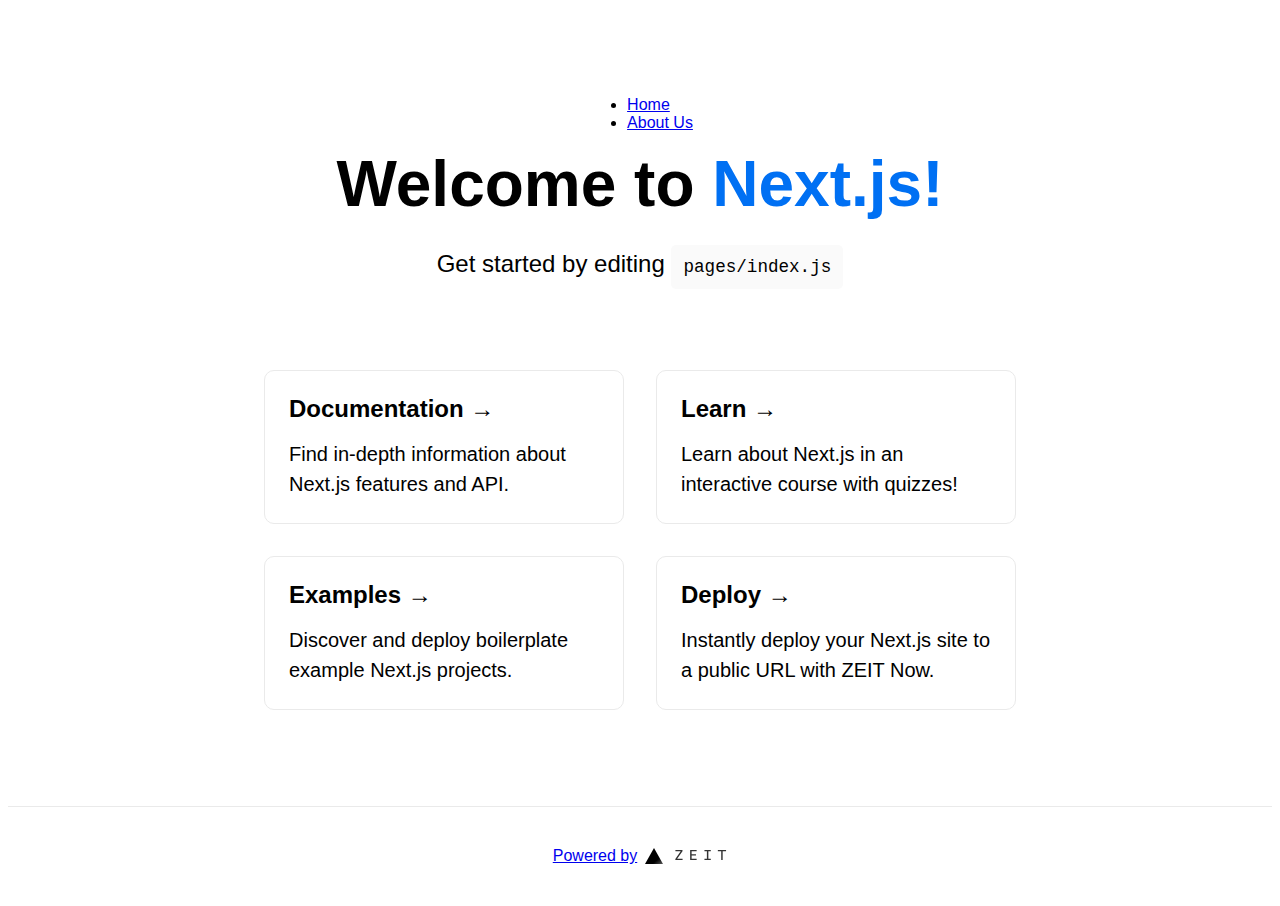
<file: index.html>
<!DOCTYPE html><html><head><meta name="viewport" content="width=device-width"/><meta charSet="utf-8"/><title>Create Next Home</title><meta name="Description" content="Create Next Home"/><link rel="icon" href="/favicon.ico"/><meta name="next-head-count" content="5"/><link rel="preload" href="/_next/static/css/9fda6e7c62ddbb3475de.css" as="style"/><link rel="stylesheet" href="/_next/static/css/9fda6e7c62ddbb3475de.css"/><link rel="preload" href="/_next/static/css/e2f26853386b54f37ce3.css" as="style"/><link rel="stylesheet" href="/_next/static/css/e2f26853386b54f37ce3.css"/><link rel="preload" href="/_next/static/CDaXvr4kfCEC-3EyZbrSI/pages/index.js" as="script"/><link rel="preload" href="/_next/static/CDaXvr4kfCEC-3EyZbrSI/pages/_app.js" as="script"/><link rel="preload" href="/_next/static/runtime/webpack-2a9f584e76ec5fd661a8.js" as="script"/><link rel="preload" href="/_next/static/chunks/framework.f2d6fb4bd48cff35edd7.js" as="script"/><link rel="preload" href="/_next/static/chunks/2476fe8b5a206439ecef12eeca86eb37e82c8b3c.e8c53c1e247e535f93a0.js" as="script"/><link rel="preload" href="/_next/static/runtime/main-543ebbdb6f335ff198fe.js" as="script"/></head><body><div id="__next"><div class="index_container__3Or0C"><div class="index_main__3P-zj"><ul><li><a href="/">Home</a></li><li><a href="/about">About Us</a></li></ul><h1 class="index_title__3W9b9">Welcome to <a href="https://nextjs.org">Next.js!</a></h1><p class="index_description__rkkV5">Get started by editing <code>pages/index.js</code></p><div class="index_grid__1OFHn"><a href="https://nextjs.org/docs" class="index_card__1nD_T"><h3>Documentation →</h3><p>Find in-depth information about Next.js features and API.</p></a><a href="https://nextjs.org/learn" class="index_card__1nD_T"><h3>Learn →</h3><p>Learn about Next.js in an interactive course with quizzes!</p></a><a href="https://github.com/zeit/next.js/tree/master/examples" class="index_card__1nD_T"><h3>Examples →</h3><p>Discover and deploy boilerplate example Next.js projects.</p></a><a href="https://zeit.co/import?filter=next.js&amp;utm_source=create-next-app&amp;utm_medium=default-template&amp;utm_campaign=create-next-app" class="index_card__1nD_T"><h3>Deploy →</h3><p>Instantly deploy your Next.js site to a public URL with ZEIT Now.</p></a></div></div><div class="index_footer__2UCoA"><a href="https://zeit.co?utm_source=create-next-app&amp;utm_medium=default-template&amp;utm_campaign=create-next-app" target="_blank" rel="noopener noreferrer">Powered by <img src="/zeit.svg" alt="ZEIT Logo"/></a></div></div></div><script id="__NEXT_DATA__" type="application/json">{"props":{"pageProps":{}},"page":"/","query":{},"buildId":"CDaXvr4kfCEC-3EyZbrSI","nextExport":true,"autoExport":true,"isFallback":false}</script><script nomodule="" src="/_next/static/runtime/polyfills-c91089e862617ff54cd9.js"></script><script async="" data-next-page="/" src="/_next/static/CDaXvr4kfCEC-3EyZbrSI/pages/index.js"></script><script async="" data-next-page="/_app" src="/_next/static/CDaXvr4kfCEC-3EyZbrSI/pages/_app.js"></script><script src="/_next/static/runtime/webpack-2a9f584e76ec5fd661a8.js" async=""></script><script src="/_next/static/chunks/framework.f2d6fb4bd48cff35edd7.js" async=""></script><script src="/_next/static/chunks/2476fe8b5a206439ecef12eeca86eb37e82c8b3c.e8c53c1e247e535f93a0.js" async=""></script><script src="/_next/static/runtime/main-543ebbdb6f335ff198fe.js" async=""></script><script src="/_next/static/CDaXvr4kfCEC-3EyZbrSI/_buildManifest.js" async=""></script><script src="/_next/static/CDaXvr4kfCEC-3EyZbrSI/_ssgManifest.js" async=""></script></body></html>
</file>
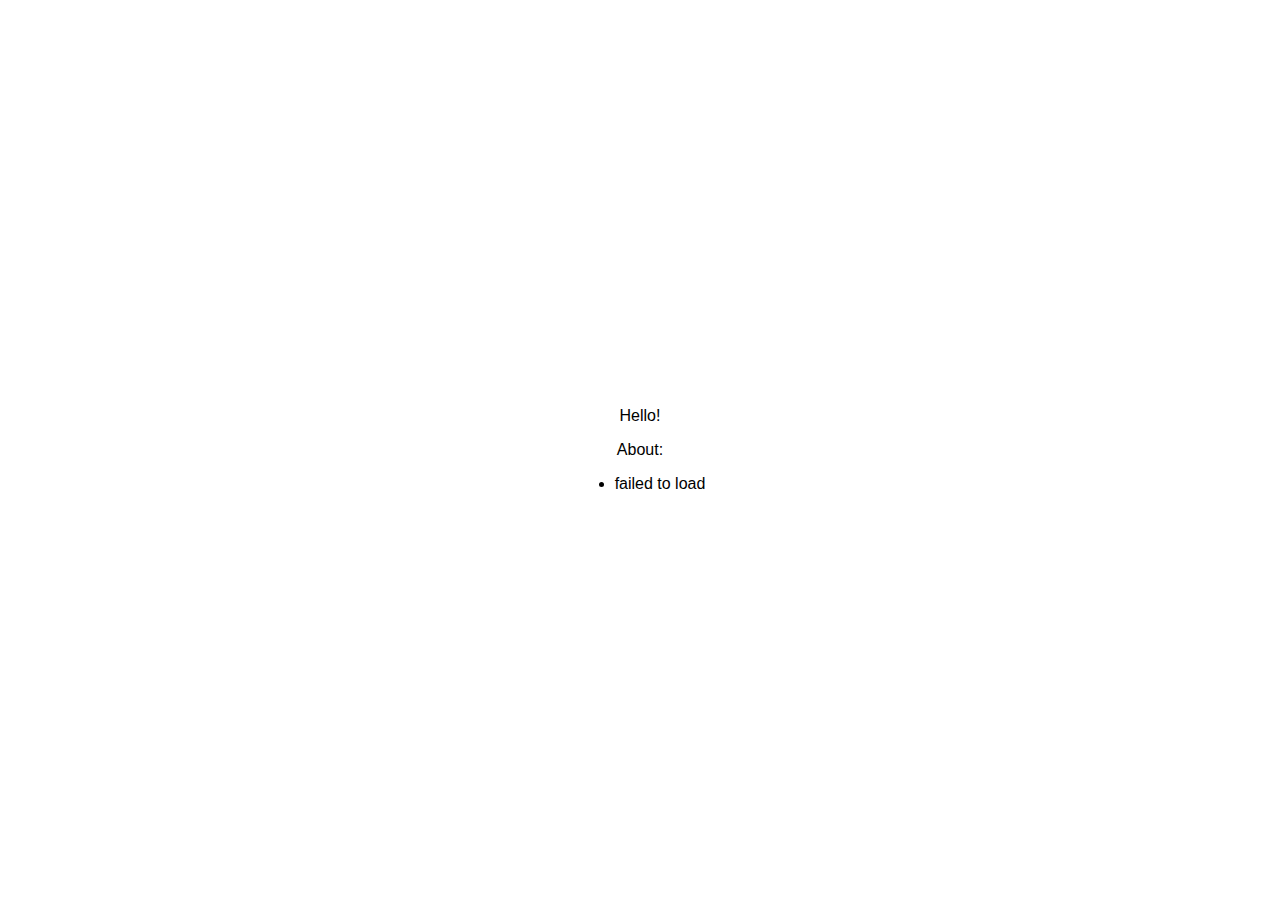
<file: about.html>
<!DOCTYPE html><html><head><meta name="viewport" content="width=device-width"/><meta charSet="utf-8"/><title>Create Next About</title><meta name="Description" content="Create Next About"/><link rel="icon" href="/favicon.ico"/><meta name="next-head-count" content="5"/><link rel="preload" href="/_next/static/css/9fda6e7c62ddbb3475de.css" as="style"/><link rel="stylesheet" href="/_next/static/css/9fda6e7c62ddbb3475de.css"/><link rel="preload" href="/_next/static/css/0a44672778a8dd6d65e3.css" as="style"/><link rel="stylesheet" href="/_next/static/css/0a44672778a8dd6d65e3.css"/><link rel="preload" href="/_next/static/CDaXvr4kfCEC-3EyZbrSI/pages/about.js" as="script"/><link rel="preload" href="/_next/static/CDaXvr4kfCEC-3EyZbrSI/pages/_app.js" as="script"/><link rel="preload" href="/_next/static/chunks/9.951f8cfc0a6714769e0b.js" as="script"/><link rel="preload" href="/_next/static/runtime/webpack-2a9f584e76ec5fd661a8.js" as="script"/><link rel="preload" href="/_next/static/chunks/framework.f2d6fb4bd48cff35edd7.js" as="script"/><link rel="preload" href="/_next/static/chunks/2476fe8b5a206439ecef12eeca86eb37e82c8b3c.e8c53c1e247e535f93a0.js" as="script"/><link rel="preload" href="/_next/static/runtime/main-543ebbdb6f335ff198fe.js" as="script"/></head><body><div id="__next"><div class="about_container__2IZq7"><p>Hello!</p><div>About:</div><ul><li>loading...</li></ul></div></div><script id="__NEXT_DATA__" type="application/json">{"props":{"pageProps":{}},"page":"/about","query":{},"buildId":"CDaXvr4kfCEC-3EyZbrSI","nextExport":true,"autoExport":true,"isFallback":false,"dynamicIds":["LJot"]}</script><script nomodule="" src="/_next/static/runtime/polyfills-c91089e862617ff54cd9.js"></script><script async="" data-next-page="/about" src="/_next/static/CDaXvr4kfCEC-3EyZbrSI/pages/about.js"></script><script async="" data-next-page="/_app" src="/_next/static/CDaXvr4kfCEC-3EyZbrSI/pages/_app.js"></script><script async="" src="/_next/static/chunks/9.951f8cfc0a6714769e0b.js"></script><script src="/_next/static/runtime/webpack-2a9f584e76ec5fd661a8.js" async=""></script><script src="/_next/static/chunks/framework.f2d6fb4bd48cff35edd7.js" async=""></script><script src="/_next/static/chunks/2476fe8b5a206439ecef12eeca86eb37e82c8b3c.e8c53c1e247e535f93a0.js" async=""></script><script src="/_next/static/runtime/main-543ebbdb6f335ff198fe.js" async=""></script><script src="/_next/static/CDaXvr4kfCEC-3EyZbrSI/_buildManifest.js" async=""></script><script src="/_next/static/CDaXvr4kfCEC-3EyZbrSI/_ssgManifest.js" async=""></script></body></html>
</file>
<file: _next/static/css/9fda6e7c62ddbb3475de.css>
body,html{padding:0;margin:0;font-family:-apple-system,BlinkMacSystemFont,Segoe UI,Roboto,Oxygen,Ubuntu,Cantarell,Fira Sans,Droid Sans,Helvetica Neue,sans-serif}code{background:#fafafa;border-radius:5px;padding:.75rem;font-size:1.1rem;font-family:Menlo,Monaco,Lucida Console,Liberation Mono,DejaVu Sans Mono,Bitstream Vera Sans Mono,Courier New,monospace}*{box-sizing:border-box}
</file>
<file: _next/static/css/e2f26853386b54f37ce3.css>
.index_container__3Or0C{min-height:100vh;padding:0 .5rem;flex-direction:column}.index_container__3Or0C,.index_main__3P-zj{display:flex;justify-content:center;align-items:center}.index_main__3P-zj{padding:5rem 0;flex:1 1;flex-direction:column}.index_footer__2UCoA{width:100%;height:100px;border-top:1px solid #eaeaea;display:flex;justify-content:center;align-items:center}.index_footer__2UCoA img{margin-left:.5rem}.index_footer__2UCoA a{display:flex;justify-content:center;align-items:center}.index_title__3W9b9 a{color:#0070f3;text-decoration:none}.index_title__3W9b9 a:active,.index_title__3W9b9 a:focus,.index_title__3W9b9 a:hover{text-decoration:underline}.index_title__3W9b9{margin:0;line-height:1.15;font-size:4rem}.index_description__rkkV5,.index_title__3W9b9{text-align:center}.index_description__rkkV5{line-height:1.5;font-size:1.5rem}.index_grid__1OFHn{display:flex;align-items:center;justify-content:center;flex-wrap:wrap;max-width:800px;margin-top:3rem}.index_card__1nD_T,.index_grid__1OFHn a{color:inherit;text-decoration:none}.index_card__1nD_T{margin:1rem;flex-basis:45%;padding:1.5rem;text-align:left;border:1px solid #eaeaea;border-radius:10px;transition:color .15s ease,border-color .15s ease}.index_card__1nD_T:active,.index_card__1nD_T:focus,.index_card__1nD_T:hover{color:#0070f3;border-color:#0070f3}.index_card__1nD_T h3{margin:0 0 1rem;font-size:1.5rem}.index_card__1nD_T p{margin:0;font-size:1.25rem;line-height:1.5}@media(max-width:600px){.index_grid__1OFHn{width:100%;flex-direction:column}}
</file>
<file: _next/static/css/0a44672778a8dd6d65e3.css>
.about_container__2IZq7{min-height:100vh;padding:0 .5rem;flex-direction:column}.about_container__2IZq7,.about_main__2Qo8Z{display:flex;justify-content:center;align-items:center}.about_main__2Qo8Z{padding:5rem 0;flex:1 1;flex-direction:column}.about_footer__Bv6iW{width:100%;height:100px;border-top:1px solid #eaeaea;display:flex;justify-content:center;align-items:center}.about_footer__Bv6iW img{margin-left:.5rem}.about_footer__Bv6iW a{display:flex;justify-content:center;align-items:center}.about_title__3ZXFp a{color:#0070f3;text-decoration:none}.about_title__3ZXFp a:active,.about_title__3ZXFp a:focus,.about_title__3ZXFp a:hover{text-decoration:underline}.about_title__3ZXFp{margin:0;line-height:1.15;font-size:4rem}.about_description__1ZZsf,.about_title__3ZXFp{text-align:center}.about_description__1ZZsf{line-height:1.5;font-size:1.5rem}.about_grid__3aaT5{display:flex;align-items:center;justify-content:center;flex-wrap:wrap;max-width:800px;margin-top:3rem}.about_card__33_bP,.about_grid__3aaT5 a{color:inherit;text-decoration:none}.about_card__33_bP{margin:1rem;flex-basis:45%;padding:1.5rem;text-align:left;border:1px solid #eaeaea;border-radius:10px;transition:color .15s ease,border-color .15s ease}.about_card__33_bP:active,.about_card__33_bP:focus,.about_card__33_bP:hover{color:#0070f3;border-color:#0070f3}.about_card__33_bP h3{margin:0 0 1rem;font-size:1.5rem}.about_card__33_bP p{margin:0;font-size:1.25rem;line-height:1.5}@media(max-width:600px){.about_grid__3aaT5{width:100%;flex-direction:column}}
</file>
